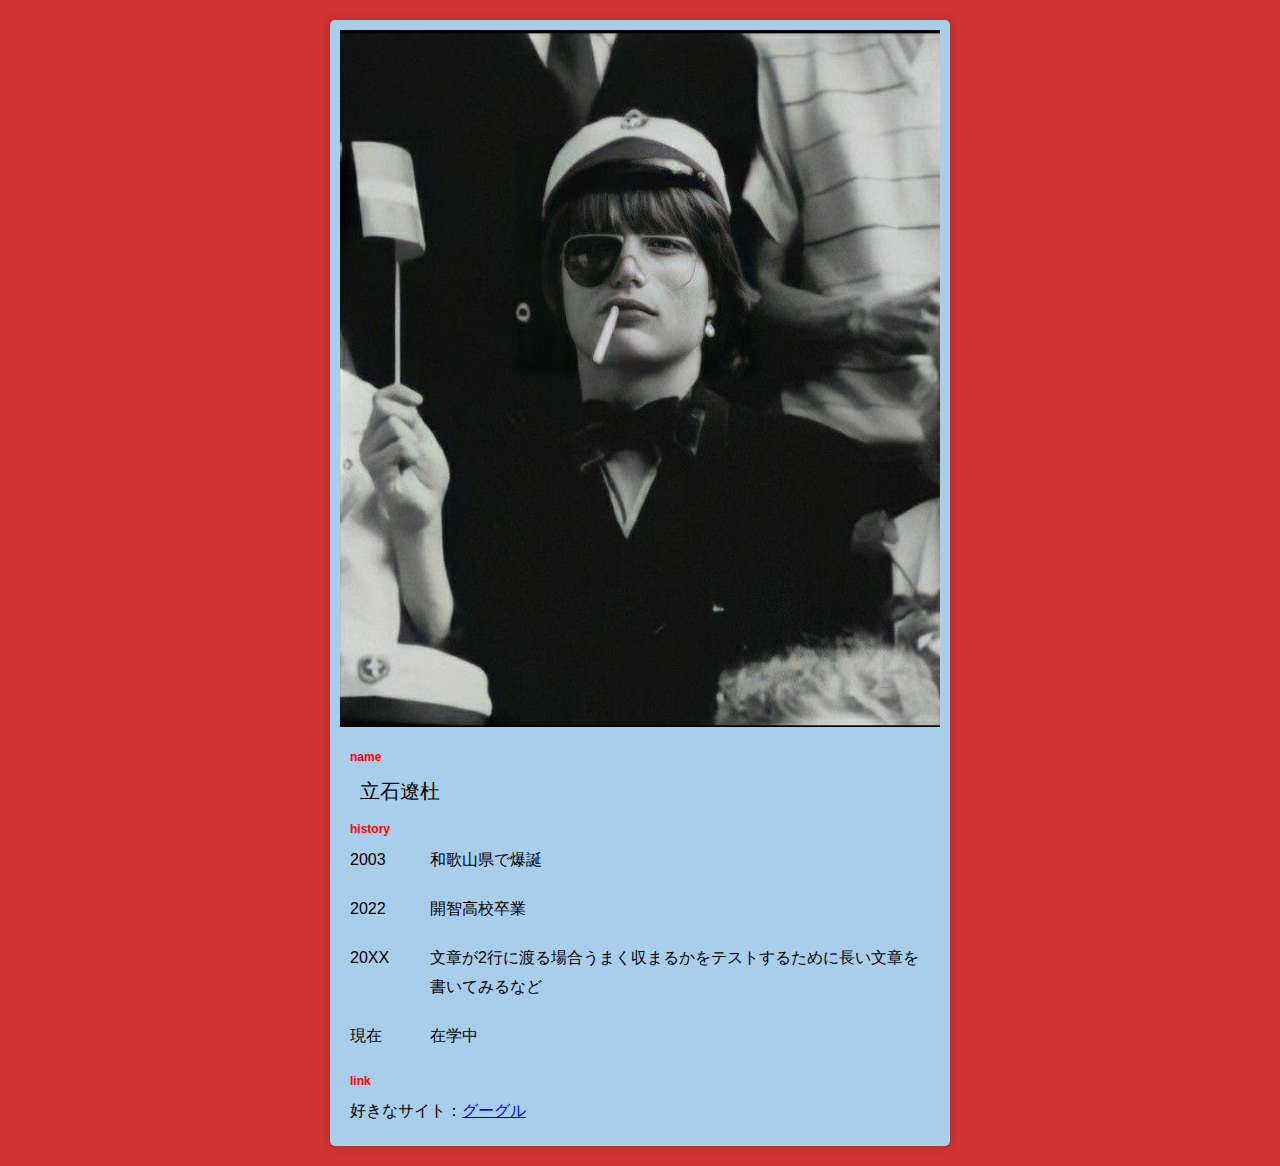
<file: index.html>
<!DOCTYPE html>
<html lang="ja">
  <head>
    <meta charset="utf-8">
    <meta name="viewport" content="width=device-width, initial-scale=1.0">
    <meta http-equiv="X-UA-Compatible" content="ie=edge">
    <title>sample CV</title>
    <link rel="stylesheet" href="./style.css">
  </head>

  <body>
    <div class="wrapper">

      <!-- 画像 -->
      <div id="card">
        <img src="./images/S__45506604.jpg" alt="カード">
      </div>
    

      <!-- 個人情報なので注意 -->
      <div class="profile">
        <h2 class="title">name</h2>
        <h1 class="name">立石遼杜</h1>
        

        <h2 class="title">history</h2>
        <ul class="history_list">
          <li><div class="year">2003</div><div class="txt">和歌山県で爆誕</del></div></li>
          <li><div class="year">2022</div><div class="txt">開智高校卒業</div></li>
          <li><div class="year">20XX</div><div class="txt">文章が2行に渡る場合うまく収まるかをテストするために長い文章を書いてみるなど</div></li>
          <li><div class="year">現在</div><div>在学中</div></li>
        </ul>

        <h2 class="title">link</h2>
        <div>
          好きなサイト：<a href="https://google.com" target="_blank">グーグル</a>
        </div>

      </div>



    </div>
  </body>

</html>
</file>
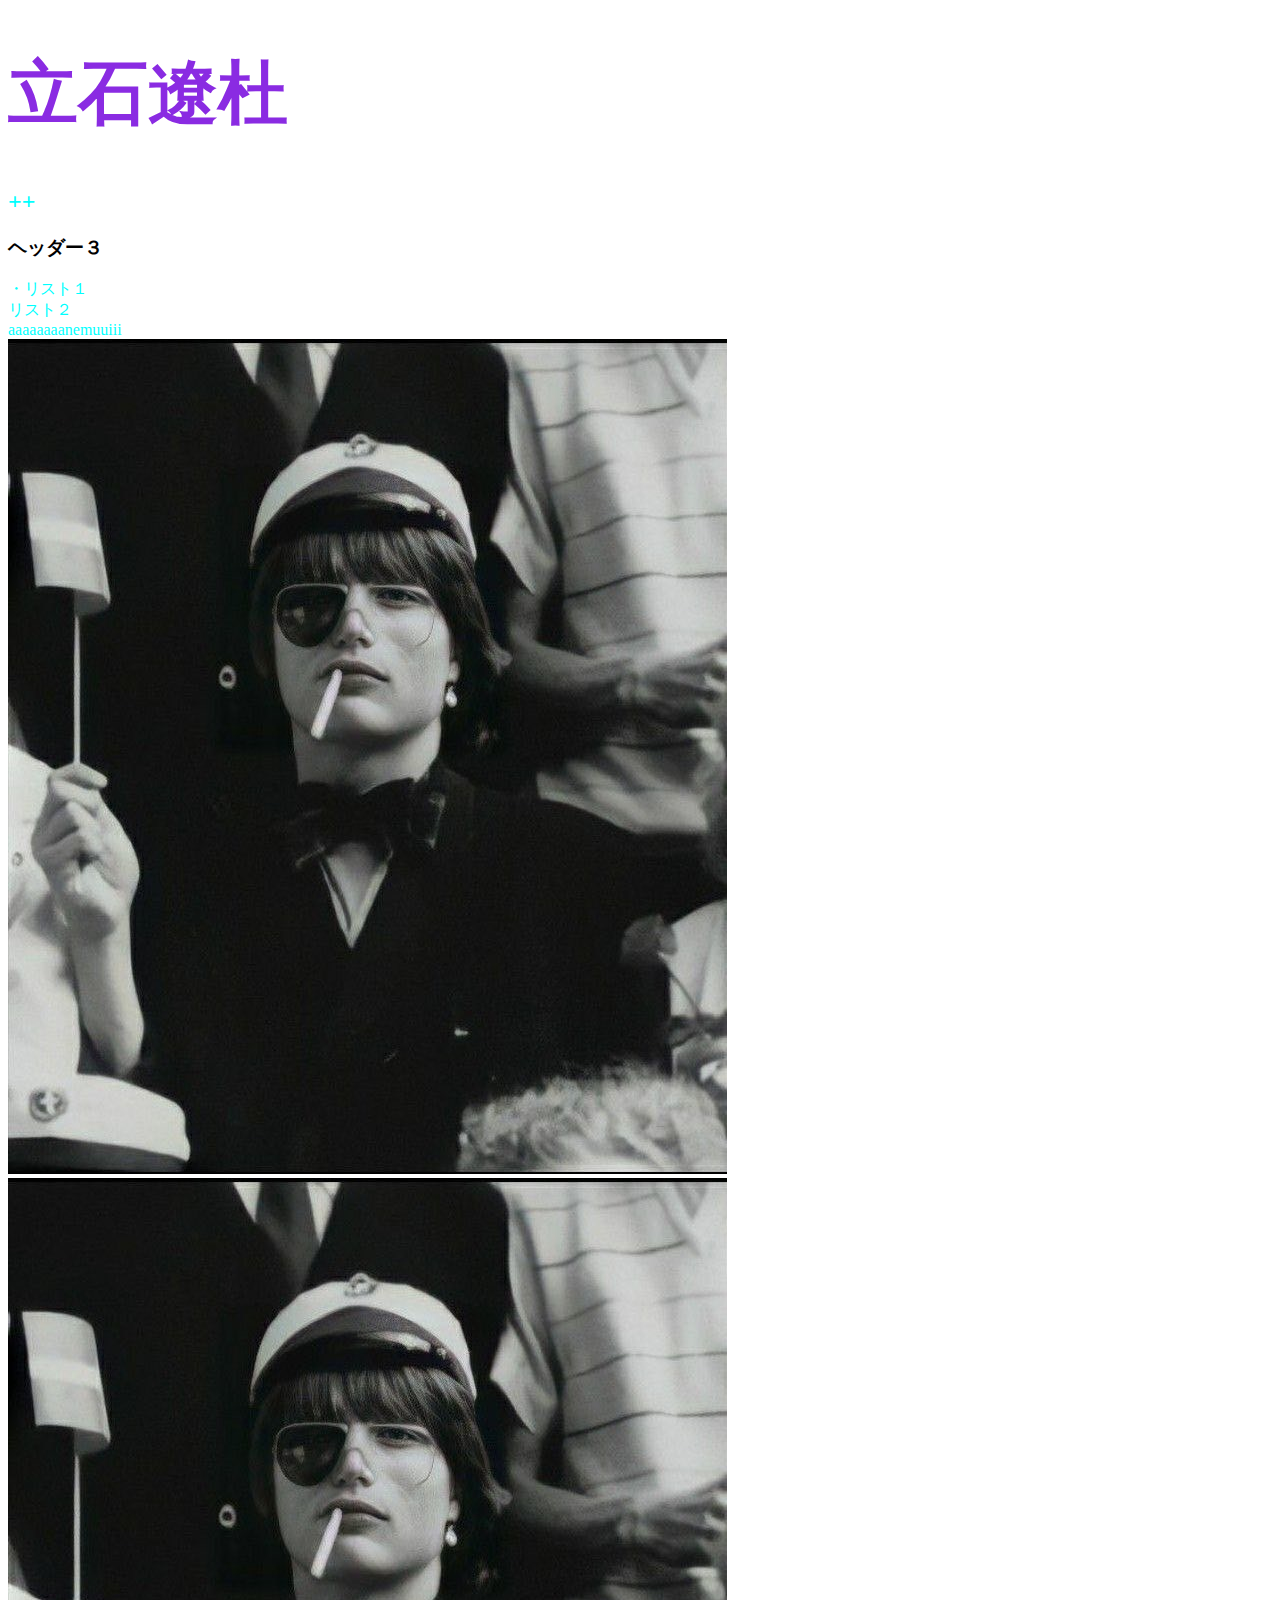
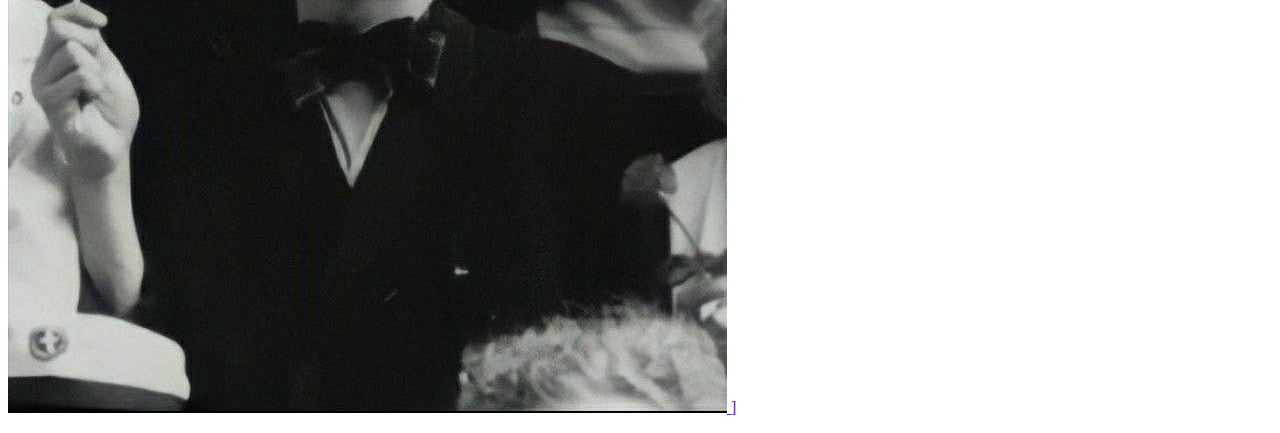
<file: practice.html>
<!DOCTYPE html>
<html lang="ja">

<head>
    <meta charset="UTF-8">
    <meta http-equiv="X-UA-Compatible" content="IE=edge">
    <meta name="viewport" content="width=device-width, initial-scale=1.0">
    <title>Document</title><link rel="stylesheet" href="./practice.css">
</head>

<body>
    <h1>立石遼杜</h1>
    <h2>++</h2>
    <h3>ヘッダー３</h3>

    </ul>
    ・リスト１
    <li>リスト２</li>
    <div>aaaaaaaanemuuiii</div>
    <a href="./images/S__45506604.jpg"></a>
    <img src="./images/S__45506604.jpg" alt="" srcset="">
    <a href="">
        <img src="./images/S__45506604.jpg
        " alt="" srcset="">
        <a href="">]
            <link rel="https://vaultroom.shop/" href="">
        <ul>
            
        </ul>
    
</body>

</html>
</file>
<file: style.css>
body{
  font-family: "Helvetica Neue",Arial,"Hiragino Kaku Gothic ProN","Hiragino Sans",Meiryo,sans-serif;
  margin: 0;
  padding: 20px;
  background-color: rgb(210, 51, 51);
  line-height: 1.8;
}

*{
  margin: 0;
  padding: 0;
  list-style: none;
}


img{
  max-width: 100%;
  height: auto;
}

.wrapper{
  max-width: 600px;
  margin: 0 auto;
  background-color: #A9CEEC;
  padding: 10px;
  border-radius: 5px;
  box-shadow: 0 0 10px 0px rgba(0,0,0,0.2);
}

#namecard{
  text-align: center;
}


/* 名前 */
h1.name{
  font-weight: normal;
  font-size: 20px;
  padding-left: 10px;
  margin-bottom: 10px;
  
}

/* 経歴部分 */
h2.title{
  font-size: 12px;
  color: #f00;
  margin-bottom: 5px;
  
}

.profile{
  padding: 10px;
}

ul.history_list li{
  list-style: none;
  display: flex;
  border-bottom: 1px dotted #ccc;/* 下線の点線 */
  margin-bottom: 1em;
  padding-bottom: 0.2em;
}

ul.history_list li div.txt{
  flex: 1;
}

div.year{
  width: 5em;
}
p{font-size: x-large;
color: #f00;}
</file>
<file: practice.css>
h1{
    color: blueviolet;
    font-size: 70px;
    background-color: #;
}
body{
    color: aqua;
}
h2{
    color:aqua;
}
h3{
    color: black;
}
</file>
